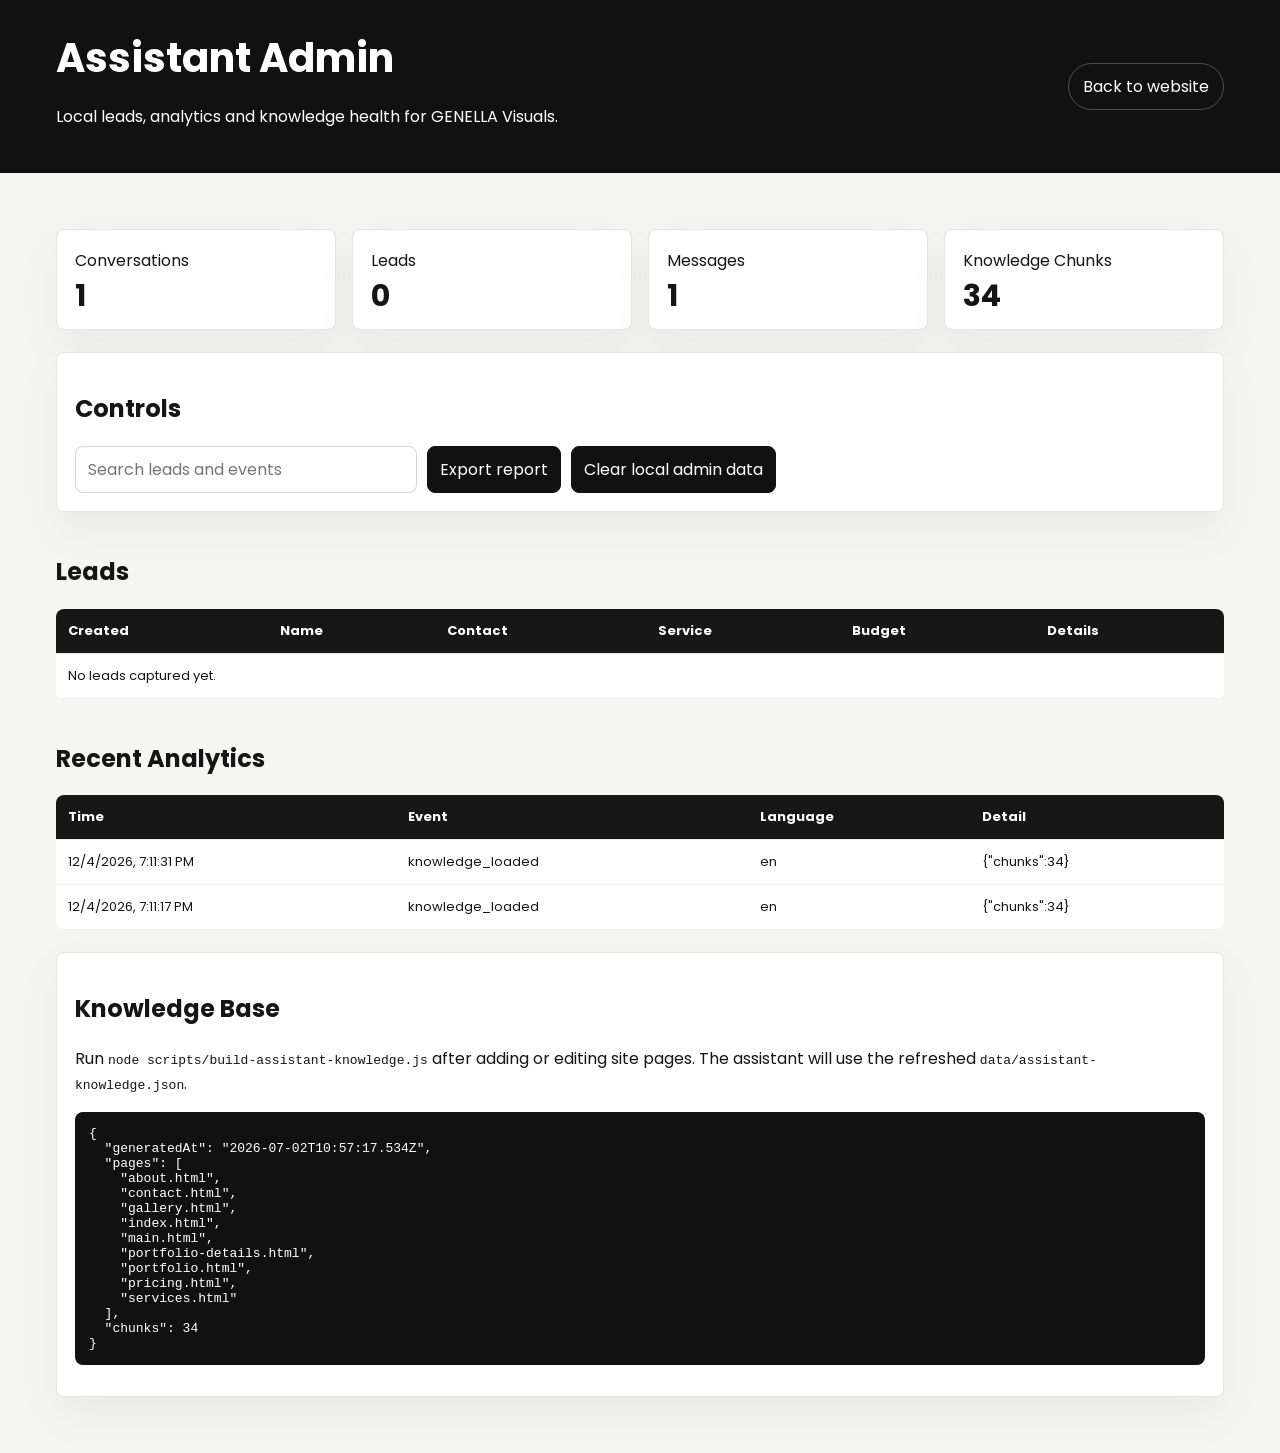
<file: assistant-admin.html>
<!DOCTYPE html>
<html lang="en">
<head>
    <meta charset="UTF-8">
    <meta name="viewport" content="width=device-width, initial-scale=1.0">
    <title>GENELLA Visuals Assistant Admin</title>
    <link rel="icon" href="img/f-logo.png" type="image/png">
    <link href="https://fonts.googleapis.com/css2?family=Poppins:wght@400;500;600;700;800&display=swap" rel="stylesheet">
    <link rel="stylesheet" href="css/font-awesome.min.css" type="text/css">
    <style>
        body { margin: 0; font-family: "Poppins", sans-serif; background: #f5f5f3; color: #151515; }
        header { background: #111; color: #fff; padding: 28px clamp(18px, 5vw, 56px); display: flex; justify-content: space-between; gap: 20px; align-items: center; }
        header h1 { margin: 0; font-size: clamp(24px, 4vw, 40px); letter-spacing: 0; }
        header a { color: #fff; text-decoration: none; border: 1px solid rgba(255,255,255,.25); border-radius: 999px; padding: 10px 14px; }
        main { padding: clamp(18px, 5vw, 56px); display: grid; gap: 22px; }
        .grid { display: grid; grid-template-columns: repeat(4, minmax(0, 1fr)); gap: 16px; }
        .card { background: #fff; border: 1px solid #e7e4dd; border-radius: 8px; padding: 18px; box-shadow: 0 18px 45px rgba(0,0,0,.05); }
        .card strong { display: block; font-size: 30px; line-height: 1; margin-top: 8px; }
        .toolbar { display: flex; gap: 10px; flex-wrap: wrap; }
        button, input { font: inherit; border-radius: 8px; border: 1px solid #d8d5ce; padding: 10px 12px; background: #fff; }
        button { background: #111; color: #fff; border-color: #111; cursor: pointer; }
        input { min-width: min(100%, 320px); }
        table { width: 100%; border-collapse: collapse; background: #fff; border-radius: 8px; overflow: hidden; }
        th, td { padding: 12px; border-bottom: 1px solid #eee; text-align: left; vertical-align: top; font-size: 13px; }
        th { background: #171717; color: #fff; }
        pre { white-space: pre-wrap; max-height: 280px; overflow: auto; background: #111; color: #fff; padding: 14px; border-radius: 8px; }
        @media (max-width: 850px) { .grid { grid-template-columns: repeat(2, minmax(0, 1fr)); } header { align-items: flex-start; flex-direction: column; } }
        @media (max-width: 520px) { .grid { grid-template-columns: 1fr; } }
    </style>
</head>
<body>
    <header>
        <div>
            <h1>Assistant Admin</h1>
            <p>Local leads, analytics and knowledge health for GENELLA Visuals.</p>
        </div>
        <a href="./index.html">Back to website</a>
    </header>
    <main>
        <section class="grid" aria-label="Assistant metrics">
            <div class="card">Conversations<strong id="metricConversations">0</strong></div>
            <div class="card">Leads<strong id="metricLeads">0</strong></div>
            <div class="card">Messages<strong id="metricMessages">0</strong></div>
            <div class="card">Knowledge Chunks<strong id="metricKnowledge">0</strong></div>
        </section>
        <section class="card">
            <h2>Controls</h2>
            <div class="toolbar">
                <input id="search" type="search" placeholder="Search leads and events">
                <button id="export">Export report</button>
                <button id="clear">Clear local admin data</button>
            </div>
        </section>
        <section>
            <h2>Leads</h2>
            <table>
                <thead><tr><th>Created</th><th>Name</th><th>Contact</th><th>Service</th><th>Budget</th><th>Details</th></tr></thead>
                <tbody id="leads"></tbody>
            </table>
        </section>
        <section>
            <h2>Recent Analytics</h2>
            <table>
                <thead><tr><th>Time</th><th>Event</th><th>Language</th><th>Detail</th></tr></thead>
                <tbody id="analytics"></tbody>
            </table>
        </section>
        <section class="card">
            <h2>Knowledge Base</h2>
            <p>Run <code>node scripts/build-assistant-knowledge.js</code> after adding or editing site pages. The assistant will use the refreshed <code>data/assistant-knowledge.json</code>.</p>
            <pre id="knowledge"></pre>
        </section>
    </main>
    <script>
        (function () {
            var leadKey = 'gv_ai_leads_v1';
            var analyticsKey = 'gv_ai_analytics_v1';
            var conversationKey = 'gv_ai_conversation_v1';
            var leads = JSON.parse(localStorage.getItem(leadKey) || '[]');
            var events = JSON.parse(localStorage.getItem(analyticsKey) || '[]');
            var conversation = JSON.parse(localStorage.getItem(conversationKey) || '{"messages":[]}');
            var knowledge = null;
            var search = document.getElementById('search');

            function text(value) { return String(value || ''); }
            function matches(row) { return JSON.stringify(row).toLowerCase().indexOf(search.value.toLowerCase()) !== -1; }
            function render() {
                var filteredLeads = leads.filter(matches);
                var filteredEvents = events.slice(-100).reverse().filter(matches);
                document.getElementById('metricConversations').textContent = conversation.messages && conversation.messages.length ? '1' : '0';
                document.getElementById('metricLeads').textContent = leads.length;
                document.getElementById('metricMessages').textContent = conversation.messages ? conversation.messages.length : 0;
                document.getElementById('metricKnowledge').textContent = knowledge && knowledge.documents ? knowledge.documents.length : 0;
                document.getElementById('leads').innerHTML = filteredLeads.map(function (lead) {
                    return '<tr><td>' + text(new Date(lead.createdAt).toLocaleString()) + '</td><td>' + text(lead.name) + '</td><td>' + text(lead.email || lead.phone) + '</td><td>' + text(lead.service) + '</td><td>' + text(lead.budget) + '</td><td>' + text(lead.description) + '</td></tr>';
                }).join('') || '<tr><td colspan="6">No leads captured yet.</td></tr>';
                document.getElementById('analytics').innerHTML = filteredEvents.map(function (event) {
                    return '<tr><td>' + text(new Date(event.at).toLocaleString()) + '</td><td>' + text(event.event) + '</td><td>' + text(event.language) + '</td><td>' + text(JSON.stringify(event.detail)) + '</td></tr>';
                }).join('') || '<tr><td colspan="4">No analytics events yet.</td></tr>';
                document.getElementById('knowledge').textContent = knowledge ? JSON.stringify({
                    generatedAt: knowledge.generatedAt,
                    pages: knowledge.pages,
                    chunks: knowledge.documents.length
                }, null, 2) : 'Knowledge file not loaded.';
            }

            search.addEventListener('input', render);
            document.getElementById('export').addEventListener('click', function () {
                var blob = new Blob([JSON.stringify({ leads: leads, events: events, conversation: conversation, knowledge: knowledge }, null, 2)], { type: 'application/json' });
                var link = document.createElement('a');
                link.href = URL.createObjectURL(blob);
                link.download = 'genella-assistant-report.json';
                document.body.appendChild(link);
                link.click();
                link.remove();
            });
            document.getElementById('clear').addEventListener('click', function () {
                localStorage.removeItem(leadKey);
                localStorage.removeItem(analyticsKey);
                leads = [];
                events = [];
                render();
            });
            fetch('data/assistant-knowledge.json').then(function (response) { return response.json(); }).then(function (data) {
                knowledge = data;
                render();
            }).catch(render);
            render();
        })();
    </script>
</body>
</html>
</file>
